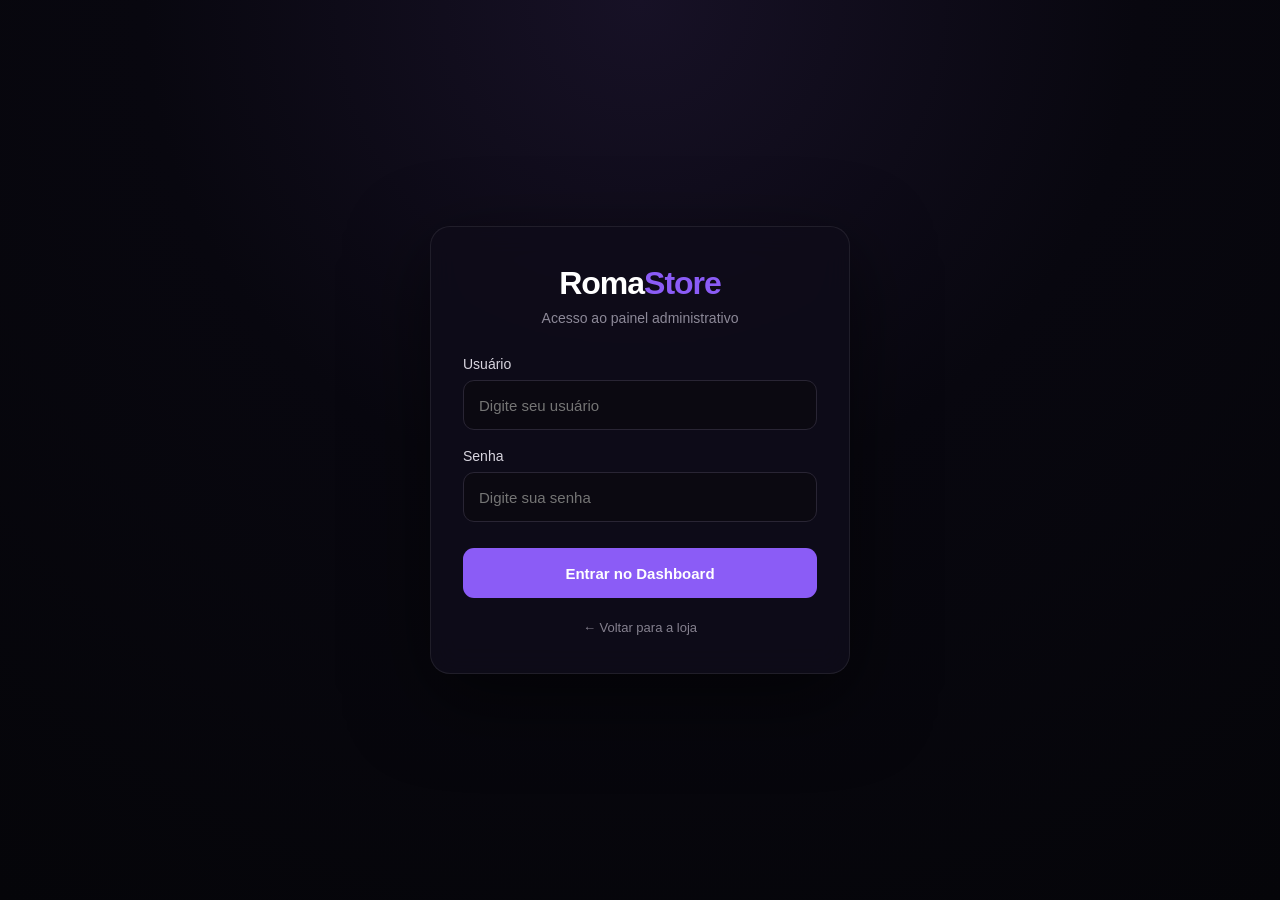
<file: login.html>
<!DOCTYPE html>
<html lang="pt-BR">
<head>
  <meta charset="UTF-8">
  <meta name="viewport" content="width=device-width, initial-scale=1.0">
  <meta name="theme-color" content="#08070f">

  <title>Login - Roma Store</title>

  <style>
    * {
      margin: 0;
      padding: 0;
      box-sizing: border-box;
      font-family: Arial, Helvetica, sans-serif;
    }

    body {
      min-height: 100vh;
      display: flex;
      align-items: center;
      justify-content: center;
      background:
        radial-gradient(circle at top, #171126 0%, #08070f 45%, #050509 100%);
      color: #fff;
      padding: 20px;
    }

    .login-container {
      width: 100%;
      max-width: 420px;
    }

    .login-box {
      background: rgba(15, 13, 25, 0.92);
      border: 1px solid rgba(255, 255, 255, 0.08);
      border-radius: 20px;
      padding: 38px 32px;
      box-shadow: 0 25px 80px rgba(0, 0, 0, 0.55);
      backdrop-filter: blur(15px);
    }

    .logo {
      text-align: center;
      margin-bottom: 30px;
    }

    .logo h1 {
      font-size: 32px;
      font-weight: 800;
      letter-spacing: -1px;
    }

    .logo span {
      color: #8b5cf6;
    }

    .logo p {
      margin-top: 8px;
      color: #8d8998;
      font-size: 14px;
    }

    .input-group {
      margin-bottom: 18px;
    }

    .input-group label {
      display: block;
      margin-bottom: 8px;
      font-size: 14px;
      color: #d8d5df;
    }

    .input-group input {
      width: 100%;
      height: 50px;
      padding: 0 15px;
      border-radius: 11px;
      border: 1px solid #292534;
      outline: none;
      background: #0b0911;
      color: #fff;
      font-size: 15px;
      transition: 0.2s;
    }

    .input-group input:focus {
      border-color: #8b5cf6;
      box-shadow: 0 0 0 3px rgba(139, 92, 246, 0.12);
    }

    .login-btn {
      width: 100%;
      height: 50px;
      margin-top: 8px;
      border: none;
      border-radius: 11px;
      background: #8b5cf6;
      color: #fff;
      font-size: 15px;
      font-weight: 700;
      cursor: pointer;
      transition: 0.2s;
    }

    .login-btn:hover {
      background: #7c3aed;
      transform: translateY(-1px);
    }

    .error {
      display: none;
      margin-top: 15px;
      padding: 11px;
      border-radius: 9px;
      background: rgba(239, 68, 68, 0.1);
      border: 1px solid rgba(239, 68, 68, 0.2);
      color: #f87171;
      font-size: 13px;
      text-align: center;
    }

    .back {
      display: block;
      margin-top: 22px;
      text-align: center;
      color: #85818f;
      text-decoration: none;
      font-size: 13px;
    }

    .back:hover {
      color: #fff;
    }
  </style>
</head>

<body>

  <main class="login-container">

    <div class="login-box">

      <div class="logo">
        <h1>Roma<span>Store</span></h1>
        <p>Acesso ao painel administrativo</p>
      </div>

      <form id="loginForm">

        <div class="input-group">
          <label for="username">Usuário</label>

          <input
            type="text"
            id="username"
            placeholder="Digite seu usuário"
            autocomplete="username"
            required
          >
        </div>

        <div class="input-group">
          <label for="password">Senha</label>

          <input
            type="password"
            id="password"
            placeholder="Digite sua senha"
            autocomplete="current-password"
            required
          >
        </div>

        <button type="submit" class="login-btn">
          Entrar no Dashboard
        </button>

        <div class="error" id="error">
          Usuário ou senha incorretos.
        </div>

      </form>

      <a href="index.html" class="back">
        ← Voltar para a loja
      </a>

    </div>

  </main>

  <script>
    const loginForm = document.getElementById("loginForm");
    const error = document.getElementById("error");

    loginForm.addEventListener("submit", function(event) {
      event.preventDefault();

      const username = document.getElementById("username").value;
      const password = document.getElementById("password").value;

      const usuarioCorreto = "admin";
      const senhaCorreta = "jesus0609";

      if (
        username === usuarioCorreto &&
        password === senhaCorreta
      ) {
        window.location.href = "dashboard.html";
      } else {
        error.style.display = "block";
      }
    });
  </script>

</body>
</html>
</file>
